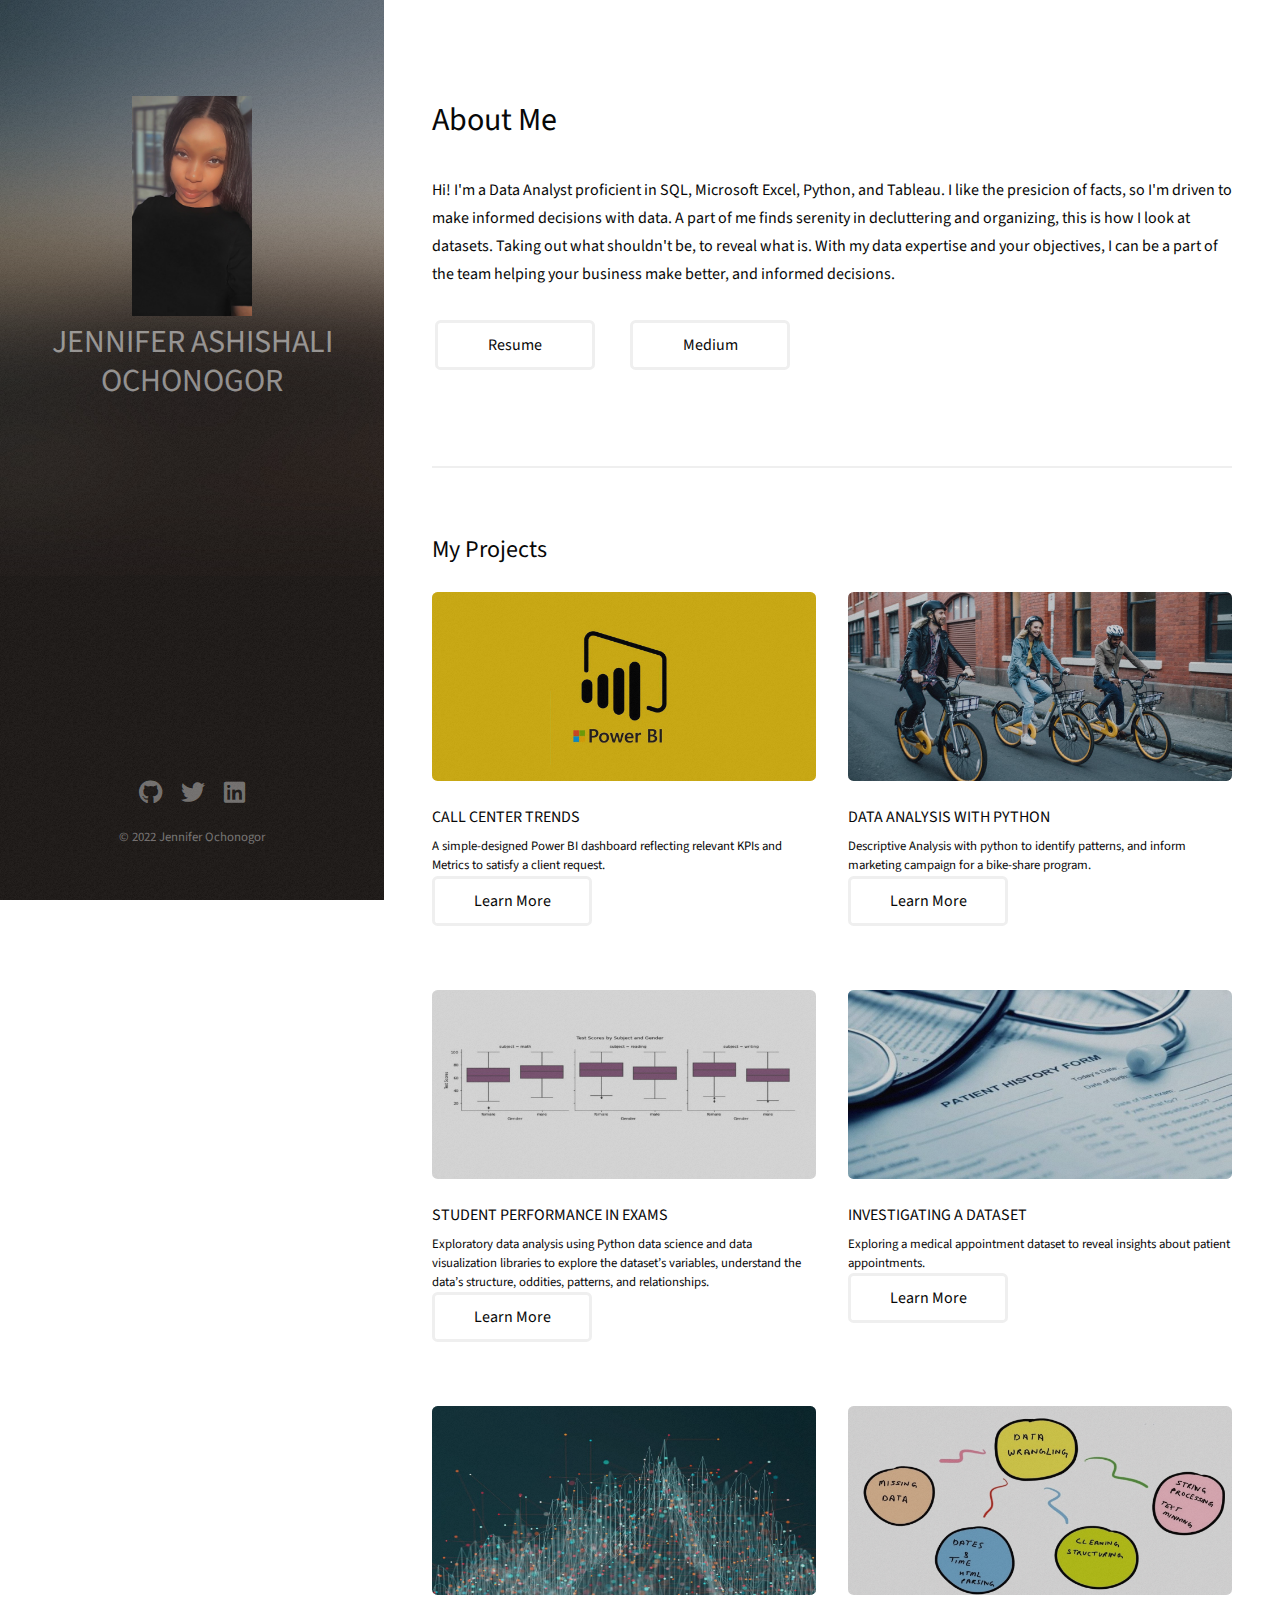
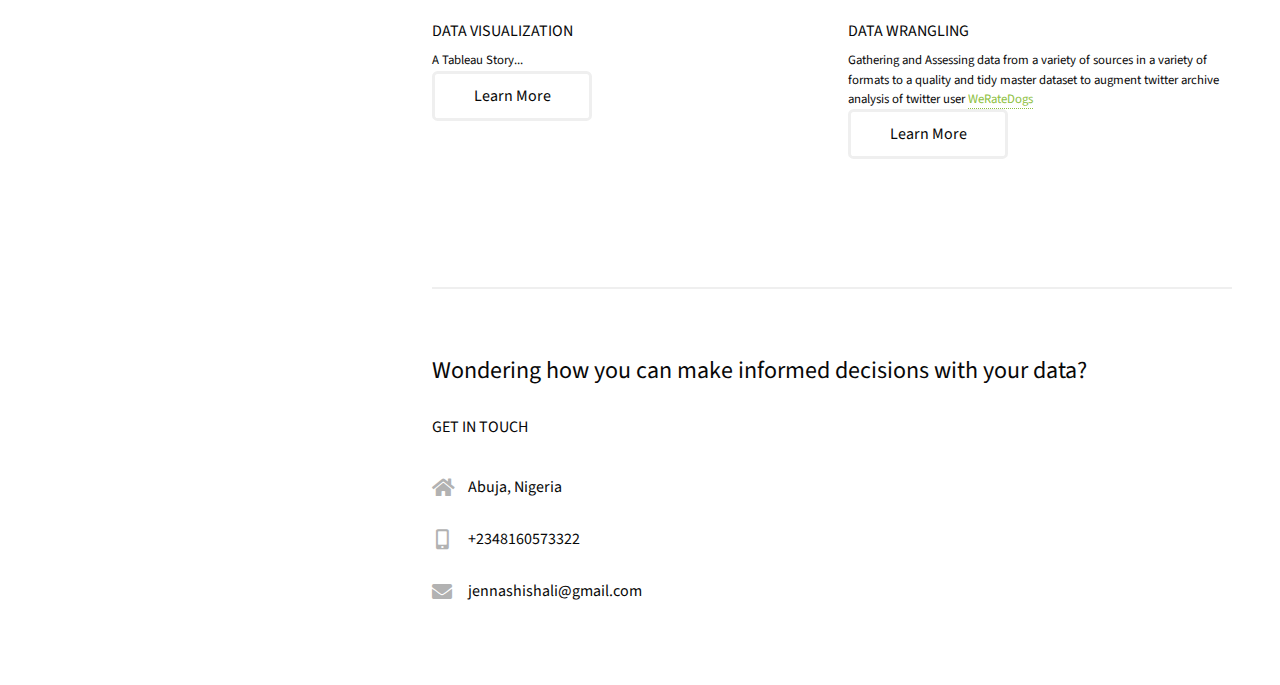
<file: index.html>
<!DOCTYPE HTML>
<!--
	Strata by HTML5 UP
	html5up.net | @ajlkn
	Free for personal and commercial use under the CCA 3.0 license (html5up.net/license)
-->
<html>
	<head>
		<title>Portfolio</title>
		<meta charset="utf-8" />
		<meta name="viewport" content="width=device-width, initial-scale=1, user-scalable=no" />
		<link rel="stylesheet" href="assets/css/main.css" />
	</head>
	<body class="is-preload">

		<!-- Header -->
			<header id="header">
				<div class="inner">
					<img src="images/headshot.jpg" alt="" width="120" height="220"/></a>
					<h1><br /><font size = "6">
					JENNIFER ASHISHALI OCHONOGOR</font><br /></h1>
				</div>
			</header>

		<!-- Main -->
			<div id="main">

				<!-- One -->
					<section id="one">
						<header class="major">
							<h2>About Me<br />
							</h2>
						</header>
						<p>Hi! I'm a Data Analyst proficient in SQL, Microsoft Excel, Python, and Tableau. I like the presicion of facts, so I'm driven to make informed decisions with data. A part of me finds serenity in decluttering and organizing, this is how I look at datasets. Taking out what shouldn't be, to reveal what is. With my data expertise and your objectives, I can be a part of the team helping your business make better, and informed decisions.</p>
						<div class = row>
							<article class="about"></article>     
						        <ul class="actions">
							        <li><a href="https://docs.google.com/document/d/1tGkPHmBlyhB36fZhfCyD7q5fzrGeiYJH8DsPYRw-5Es/edit?usp=sharing" class="button">Resume</a></li>
						        </ul>
							</article>
							<article class="about"></article>
						        <ul class="actions">
							        <li><a href="https://medium.com/@jennashishali" class="button">Medium</a></li>
						        </ul>
							</article>
						</div>
					</section>

				<!-- Two -->
					<section id="two">
						<h2>My Projects</h2>
						<div class="row">
							<article class="col-6 col-12-xsmall work-item"> 
								<a href="https://github.com/Jen-Ashishali/Call-Center-Trends" class="image fit thumb"><img src="images/thumbs/power-bi-0.jpg" alt= ""/></a>
								<h3>CALL CENTER TRENDS</h3>
								<p>A simple-designed Power BI dashboard reflecting relevant KPIs and Metrics to satisfy a client request.</p>
								<ul class="actions">
									<li><a href="https://github.com/Jen-Ashishali/Call-Center-Trends" class="button">Learn More</a></li>
								</ul>
							</article>
							<article class="col-6 col-12-xsmall work-item">
								<a href="https://github.com/Jen-Ashishali/Cyclistic-bikeshare-analysis" class="image fit thumb"><img src="images/fulls/docklessbike.jpg" alt= ""/></a>
								<h3>DATA ANALYSIS WITH PYTHON</h3>
								<p>Descriptive Analysis with python to identify patterns, and inform marketing campaign for a bike-share program.</p>
								<ul class="actions">
									<li><a href="https://github.com/Jen-Ashishali/Cyclistic-bikeshare-analysis" class="button">Learn More</a></li>
								</ul>
							</article>
							<article class="col-6 col-12-xsmall work-item">
								<a href="https://github.com/Jen-Ashishali/Exploratory-Data-Analysis" class="image fit thumb"><img src="images/thumbs/Capture.jpg" alt= ""/></a>
								<h3>STUDENT PERFORMANCE IN EXAMS</h3>
								<p>Exploratory data analysis using Python data science and data visualization libraries to explore the dataset’s variables, understand the data’s structure, oddities, patterns, and relationships.</p>
								<ul class="actions">
									<li><a href="https://github.com/Jen-Ashishali/Exploratory-Data-Analysis" class="button">Learn More</a></li>
								</ul>
							</article>
							<article class="col-6 col-12-xsmall work-item">
								<a href="https://github.com/Jen-Ashishali/Data-Analysis-with-Python-Libraries" class="image fit thumb"><img src="images/thumbs/patient_data_generic555.jpg" alt= ""/></a>
								<h3>INVESTIGATING A DATASET</h3>
								<p>Exploring a medical appointment dataset to reveal insights about patient appointments.</p>
								<ul class="actions">
									<li><a href="https://github.com/Jen-Ashishali/Data-Analysis-with-Python-Libraries" class="button">Learn More</a></li>
								</ul>
							</article>
							<article class="col-6 col-12-xsmall work-item">
								<a href="https://public.tableau.com/app/profile/jennifer6209#!/" class="image fit thumb"><img src="images/thumbs/data-visualization.jpg" alt= ""/></a>
								<h3>DATA VISUALIZATION</h3>
								<p>A Tableau Story...</p>
								<ul class="actions">
									<li><a href="https://public.tableau.com/app/profile/jennifer6209#!/" class="button">Learn More</a></li>
								</ul>
							</article>
							<article class="col-6 col-12-xsmall work-item">
								<a href="https://github.com/Jen-Ashishali/Data-Wrangling" class="image fit thumb"><img src="images/thumbs/data-wrangling.jpeg" alt= ""/></a>
								<h3>DATA WRANGLING</h3>
								<p>Gathering and Assessing data from a variety of sources in a variety of formats to a quality and tidy master dataset to augment twitter archive
									analysis of twitter user <a href="https://twitter.com/dog_rates" target="_blank" style="color: #8ebf42">WeRateDogs</a></p>
								<ul class="actions">
									<li><a href="https://github.com/Jen-Ashishali/Data-Wrangling" class="button">Learn More</a></li>
								</ul>
							</article>
						</div>
					</section>
					
				<!-- Three -->
					<section id="three">
						<h2>Wondering how you can make informed decisions with your data?</h2>
						<p>GET IN TOUCH</p>
						
							<div class="col-4 col-12-small">
								<ul class="labeled-icons">
									<li>
										<h3 class="icon solid fa-home"><span class="label">Address</span></h3>
										Abuja, Nigeria
									</li>
									<li>
										<h3 class="icon solid fa-mobile-alt"><span class="label">Phone</span></h3>
										+2348160573322
									</li>
									<li>
										<h3 class="icon solid fa-envelope"><span class="label">Email</span></h3>
										jennashishali@gmail.com
									</li>
								</ul>
							</div>
						</div>
					</section>

				<!-- Four -->
				<!--
					<section id="four">
						<h2>Elements</h2>

						<section>
							<h4>Text</h4>
							<p>This is <b>bold</b> and this is <strong>strong</strong>. This is <i>italic</i> and this is <em>emphasized</em>.
							This is <sup>superscript</sup> text and this is <sub>subscript</sub> text.
							This is <u>underlined</u> and this is code: <code>for (;;) { ... }</code>. Finally, <a href="#">this is a link</a>.</p>
							<hr />
							<header>
								<h4>Heading with a Subtitle</h4>
								<p>Lorem ipsum dolor sit amet nullam id egestas urna aliquam</p>
							</header>
							<p>Nunc lacinia ante nunc ac lobortis. Interdum adipiscing gravida odio porttitor sem non mi integer non faucibus ornare mi ut ante amet placerat aliquet. Volutpat eu sed ante lacinia sapien lorem accumsan varius montes viverra nibh in adipiscing blandit tempus accumsan.</p>
							<header>
								<h5>Heading with a Subtitle</h5>
								<p>Lorem ipsum dolor sit amet nullam id egestas urna aliquam</p>
							</header>
							<p>Nunc lacinia ante nunc ac lobortis. Interdum adipiscing gravida odio porttitor sem non mi integer non faucibus ornare mi ut ante amet placerat aliquet. Volutpat eu sed ante lacinia sapien lorem accumsan varius montes viverra nibh in adipiscing blandit tempus accumsan.</p>
							<hr />
							<h2>Heading Level 2</h2>
							<h3>Heading Level 3</h3>
							<h4>Heading Level 4</h4>
							<h5>Heading Level 5</h5>
							<h6>Heading Level 6</h6>
							<hr />
							<h5>Blockquote</h5>
							<blockquote>Fringilla nisl. Donec accumsan interdum nisi, quis tincidunt felis sagittis eget tempus euismod. Vestibulum ante ipsum primis in faucibus vestibulum. Blandit adipiscing eu felis iaculis volutpat ac adipiscing accumsan faucibus. Vestibulum ante ipsum primis in faucibus lorem ipsum dolor sit amet nullam adipiscing eu felis.</blockquote>
							<h5>Preformatted</h5>
							<pre><code>i = 0;

while (!deck.isInOrder()) {
print 'Iteration ' + i;
deck.shuffle();
i++;
}

print 'It took ' + i + ' iterations to sort the deck.';</code></pre>
						</section>

						<section>
							<h4>Lists</h4>
							<div class="row">
								<div class="col-6 col-12-xsmall">
									<h5>Unordered</h5>
									<ul>
										<li>Dolor pulvinar etiam magna etiam.</li>
										<li>Sagittis adipiscing lorem eleifend.</li>
										<li>Felis enim feugiat dolore viverra.</li>
									</ul>
									<h5>Alternate</h5>
									<ul class="alt">
										<li>Dolor pulvinar etiam magna etiam.</li>
										<li>Sagittis adipiscing lorem eleifend.</li>
										<li>Felis enim feugiat dolore viverra.</li>
									</ul>
								</div>
								<div class="col-6 col-12-xsmall">
									<h5>Ordered</h5>
									<ol>
										<li>Dolor pulvinar etiam magna etiam.</li>
										<li>Etiam vel felis at lorem sed viverra.</li>
										<li>Felis enim feugiat dolore viverra.</li>
										<li>Dolor pulvinar etiam magna etiam.</li>
										<li>Etiam vel felis at lorem sed viverra.</li>
										<li>Felis enim feugiat dolore viverra.</li>
									</ol>
									<h5>Icons</h5>
									<ul class="icons">
										<li><a href="#" class="icon brands fa-twitter"><span class="label">Twitter</span></a></li>
										<li><a href="#" class="icon brands fa-facebook-f"><span class="label">Facebook</span></a></li>
										<li><a href="#" class="icon brands fa-instagram"><span class="label">Instagram</span></a></li>
										<li><a href="#" class="icon brands fa-github"><span class="label">Github</span></a></li>
										<li><a href="#" class="icon brands fa-dribbble"><span class="label">Dribbble</span></a></li>
										<li><a href="#" class="icon brands fa-tumblr"><span class="label">Tumblr</span></a></li>
									</ul>
								</div>
							</div>
							<h5>Actions</h5>
							<ul class="actions">
								<li><a href="#" class="button primary">Default</a></li>
								<li><a href="#" class="button">Default</a></li>
							</ul>
							<ul class="actions small">
								<li><a href="#" class="button primary small">Small</a></li>
								<li><a href="#" class="button small">Small</a></li>
							</ul>
							<div class="row">
								<div class="col-6 col-12-small">
									<ul class="actions stacked">
										<li><a href="#" class="button primary">Default</a></li>
										<li><a href="#" class="button">Default</a></li>
									</ul>
								</div>
								<div class="col-6 col-12-small">
									<ul class="actions stacked">
										<li><a href="#" class="button primary small">Small</a></li>
										<li><a href="#" class="button small">Small</a></li>
									</ul>
								</div>
								<div class="col-6 col-12-small">
									<ul class="actions stacked">
										<li><a href="#" class="button primary fit">Default</a></li>
										<li><a href="#" class="button fit">Default</a></li>
									</ul>
								</div>
								<div class="col-6 col-12-small">
									<ul class="actions stacked">
										<li><a href="#" class="button primary small fit">Small</a></li>
										<li><a href="#" class="button small fit">Small</a></li>
									</ul>
								</div>
							</div>
						</section>

						<section>
							<h4>Table</h4>
							<h5>Default</h5>
							<div class="table-wrapper">
								<table>
									<thead>
										<tr>
											<th>Name</th>
											<th>Description</th>
											<th>Price</th>
										</tr>
									</thead>
									<tbody>
										<tr>
											<td>Item One</td>
											<td>Ante turpis integer aliquet porttitor.</td>
											<td>29.99</td>
										</tr>
										<tr>
											<td>Item Two</td>
											<td>Vis ac commodo adipiscing arcu aliquet.</td>
											<td>19.99</td>
										</tr>
										<tr>
											<td>Item Three</td>
											<td> Morbi faucibus arcu accumsan lorem.</td>
											<td>29.99</td>
										</tr>
										<tr>
											<td>Item Four</td>
											<td>Vitae integer tempus condimentum.</td>
											<td>19.99</td>
										</tr>
										<tr>
											<td>Item Five</td>
											<td>Ante turpis integer aliquet porttitor.</td>
											<td>29.99</td>
										</tr>
									</tbody>
									<tfoot>
										<tr>
											<td colspan="2"></td>
											<td>100.00</td>
										</tr>
									</tfoot>
								</table>
							</div>

							<h5>Alternate</h5>
							<div class="table-wrapper">
								<table class="alt">
									<thead>
										<tr>
											<th>Name</th>
											<th>Description</th>
											<th>Price</th>
										</tr>
									</thead>
									<tbody>
										<tr>
											<td>Item One</td>
											<td>Ante turpis integer aliquet porttitor.</td>
											<td>29.99</td>
										</tr>
										<tr>
											<td>Item Two</td>
											<td>Vis ac commodo adipiscing arcu aliquet.</td>
											<td>19.99</td>
										</tr>
										<tr>
											<td>Item Three</td>
											<td> Morbi faucibus arcu accumsan lorem.</td>
											<td>29.99</td>
										</tr>
										<tr>
											<td>Item Four</td>
											<td>Vitae integer tempus condimentum.</td>
											<td>19.99</td>
										</tr>
										<tr>
											<td>Item Five</td>
											<td>Ante turpis integer aliquet porttitor.</td>
											<td>29.99</td>
										</tr>
									</tbody>
									<tfoot>
										<tr>
											<td colspan="2"></td>
											<td>100.00</td>
										</tr>
									</tfoot>
								</table>
							</div>
						</section>

						<section>
							<h4>Buttons</h4>
							<ul class="actions">
								<li><a href="#" class="button primary">Primary</a></li>
								<li><a href="#" class="button">Default</a></li>
							</ul>
							<ul class="actions">
								<li><a href="#" class="button large">Large</a></li>
								<li><a href="#" class="button">Default</a></li>
								<li><a href="#" class="button small">Small</a></li>
							</ul>
							<ul class="actions fit">
								<li><a href="#" class="button primary fit">Fit</a></li>
								<li><a href="#" class="button fit">Fit</a></li>
							</ul>
							<ul class="actions fit small">
								<li><a href="#" class="button primary fit small">Fit + Small</a></li>
								<li><a href="#" class="button fit small">Fit + Small</a></li>
							</ul>
							<ul class="actions">
								<li><a href="#" class="button primary icon solid fa-download">Icon</a></li>
								<li><a href="#" class="button icon solid fa-download">Icon</a></li>
							</ul>
							<ul class="actions">
								<li><span class="button primary disabled">Primary</span></li>
								<li><span class="button disabled">Default</span></li>
							</ul>
						</section>

						<section>
							<h4>Form</h4>
							<form method="post" action="#">
								<div class="row gtr-uniform gtr-50">
									<div class="col-6 col-12-xsmall">
										<input type="text" name="demo-name" id="demo-name" value="" placeholder="Name" />
									</div>
									<div class="col-6 col-12-xsmall">
										<input type="email" name="demo-email" id="demo-email" value="" placeholder="Email" />
									</div>
									<div class="col-12">
										<select name="demo-category" id="demo-category">
											<option value="">- Category -</option>
											<option value="1">Manufacturing</option>
											<option value="1">Shipping</option>
											<option value="1">Administration</option>
											<option value="1">Human Resources</option>
										</select>
									</div>
									<div class="col-4 col-12-small">
										<input type="radio" id="demo-priority-low" name="demo-priority" checked>
										<label for="demo-priority-low">Low Priority</label>
									</div>
									<div class="col-4 col-12-small">
										<input type="radio" id="demo-priority-normal" name="demo-priority">
										<label for="demo-priority-normal">Normal Priority</label>
									</div>
									<div class="col-4 col-12-small">
										<input type="radio" id="demo-priority-high" name="demo-priority">
										<label for="demo-priority-high">High Priority</label>
									</div>
									<div class="col-6 col-12-small">
										<input type="checkbox" id="demo-copy" name="demo-copy">
										<label for="demo-copy">Email me a copy of this message</label>
									</div>
									<div class="col-6 col-12-small">
										<input type="checkbox" id="demo-human" name="demo-human" checked>
										<label for="demo-human">I am a human and not a robot</label>
									</div>
									<div class="col-12">
										<textarea name="demo-message" id="demo-message" placeholder="Enter your message" rows="6"></textarea>
									</div>
									<div class="col-12">
										<ul class="actions">
											<li><input type="submit" value="Send Message" class="primary" /></li>
											<li><input type="reset" value="Reset" /></li>
										</ul>
									</div>
								</div>
							</form>
						</section>

						<section>
							<h4>Image</h4>
							<h5>Fit</h5>
							<div class="box alt">
								<div class="row gtr-50 gtr-uniform">
									<div class="col-12"><span class="image fit"><img src="images/fulls/05.jpg" alt="" /></span></div>
									<div class="col-4"><span class="image fit"><img src="images/thumbs/01.jpg" alt="" /></span></div>
									<div class="col-4"><span class="image fit"><img src="images/thumbs/02.jpg" alt="" /></span></div>
									<div class="col-4"><span class="image fit"><img src="images/thumbs/03.jpg" alt="" /></span></div>
									<div class="col-4"><span class="image fit"><img src="images/thumbs/04.jpg" alt="" /></span></div>
									<div class="col-4"><span class="image fit"><img src="images/thumbs/05.jpg" alt="" /></span></div>
									<div class="col-4"><span class="image fit"><img src="images/thumbs/06.jpg" alt="" /></span></div>
									<div class="col-4"><span class="image fit"><img src="images/thumbs/03.jpg" alt="" /></span></div>
									<div class="col-4"><span class="image fit"><img src="images/thumbs/02.jpg" alt="" /></span></div>
									<div class="col-4"><span class="image fit"><img src="images/thumbs/01.jpg" alt="" /></span></div>
								</div>
							</div>
							<h5>Left &amp; Right</h5>
							<p><span class="image left"><img src="images/avatar.jpg" alt="" /></span>Fringilla nisl. Donec accumsan interdum nisi, quis tincidunt felis sagittis eget. tempus euismod. Vestibulum ante ipsum primis in faucibus vestibulum. Blandit adipiscing eu felis iaculis volutpat ac adipiscing accumsan eu faucibus. Integer ac pellentesque praesent tincidunt felis sagittis eget. tempus euismod. Vestibulum ante ipsum primis in faucibus vestibulum. Blandit adipiscing eu felis iaculis volutpat ac adipiscing accumsan eu faucibus. Integer ac pellentesque praesent. Donec accumsan interdum nisi, quis tincidunt felis sagittis eget. tempus euismod. Vestibulum ante ipsum primis in faucibus vestibulum. Blandit adipiscing eu felis iaculis volutpat ac adipiscing accumsan eu faucibus. Integer ac pellentesque praesent tincidunt felis sagittis eget. tempus euismod. Vestibulum ante ipsum primis in faucibus vestibulum. Blandit adipiscing eu felis iaculis volutpat ac adipiscing accumsan eu faucibus. Integer ac pellentesque praesent.</p>
							<p><span class="image right"><img src="images/avatar.jpg" alt="" /></span>Fringilla nisl. Donec accumsan interdum nisi, quis tincidunt felis sagittis eget. tempus euismod. Vestibulum ante ipsum primis in faucibus vestibulum. Blandit adipiscing eu felis iaculis volutpat ac adipiscing accumsan eu faucibus. Integer ac pellentesque praesent tincidunt felis sagittis eget. tempus euismod. Vestibulum ante ipsum primis in faucibus vestibulum. Blandit adipiscing eu felis iaculis volutpat ac adipiscing accumsan eu faucibus. Integer ac pellentesque praesent. Donec accumsan interdum nisi, quis tincidunt felis sagittis eget. tempus euismod. Vestibulum ante ipsum primis in faucibus vestibulum. Blandit adipiscing eu felis iaculis volutpat ac adipiscing accumsan eu faucibus. Integer ac pellentesque praesent tincidunt felis sagittis eget. tempus euismod. Vestibulum ante ipsum primis in faucibus vestibulum. Blandit adipiscing eu felis iaculis volutpat ac adipiscing accumsan eu faucibus. Integer ac pellentesque praesent.</p>
						</section>

					</section>
				-->

			</div>

		<!-- Footer -->
			<footer id="footer">
				<div class="inner">
					<ul class="icons">
						<li><a href="https://github.com/Jen-Ashishali" class="icon brands fa-github"><span class="label">Github</span></a></li>
						<li><a href="https://twitter.com/iamashishali" class="icon brands fa-twitter"><span class="label">Twitter</span></a></li>
						<li><a href="https://www.linkedin.com/in/jennifer-ochonogor/" class="icon brands fa-linkedin"><span class="label">fa-linkedin</span></a></li>
					</ul>
					<ul class="copyright">
						<li>&copy; 2022 Jennifer Ochonogor</li>
					</ul>
				</div>
			</footer>

		<!-- Scripts -->
			<script src="assets/js/jquery.min.js"></script>
			<script src="assets/js/jquery.poptrox.min.js"></script>
			<script src="assets/js/browser.min.js"></script>
			<script src="assets/js/breakpoints.min.js"></script>
			<script src="assets/js/util.js"></script>
			<script src="assets/js/main.js"></script>

	</body>
</html>
</file>
<file: assets/css/main.css>
@import url("fontawesome-all.min.css");
@import url("https://fonts.googleapis.com/css?family=Source+Sans+Pro:400,400italic");

/*
	Strata by HTML5 UP
	html5up.net | @ajlkn
	Free for personal and commercial use under the CCA 3.0 license (html5up.net/license)
*/

.about {
	column-count: 2;
	column-gap: 3px;
  }

html, body, div, span, applet, object,
iframe, h1, h2, h3, h4, h5, h6, p, blockquote,
pre, a, abbr, acronym, address, big, cite,
code, del, dfn, em, img, ins, kbd, q, s, samp,
small, strike, strong, sub, sup, tt, var, b,
u, i, center, dl, dt, dd, ol, ul, li, fieldset,
form, label, legend, table, caption, tbody,
tfoot, thead, tr, th, td, article, aside,
canvas, details, embed, figure, figcaption,
footer, header, hgroup, menu, nav, output, ruby,
section, summary, time, mark, audio, video {
	margin: 0;
	padding: 0;
	border: 0;
	font-size: 100%;
	font: inherit;
	vertical-align: baseline;}

article, aside, details, figcaption, figure,
footer, header, hgroup, menu, nav, section {
	display: block;}

body {
	line-height: 1;
}

ol, ul {
	list-style: none;
}

blockquote, q {
	quotes: none;
}

	blockquote:before, blockquote:after, q:before, q:after {
		content: '';
		content: none;
	}

table {
	border-collapse: collapse;
	border-spacing: 0;
}

body {
	-webkit-text-size-adjust: none;
}

mark {
	background-color: transparent;
	color: inherit;
}

input::-moz-focus-inner {
	border: 0;
	padding: 0;
}

input, select, textarea {
	-moz-appearance: none;
	-webkit-appearance: none;
	-ms-appearance: none;
	appearance: none;
}

/* Basic */

	html {
		box-sizing: border-box;
	}

	*, *:before, *:after {
		box-sizing: inherit;
	}

	body {
		background: #fff;
	}

		body.is-preload *, body.is-preload *:before, body.is-preload *:after {
			-moz-animation: none !important;
			-webkit-animation: none !important;
			-ms-animation: none !important;
			animation: none !important;
			-moz-transition: none !important;
			-webkit-transition: none !important;
			-ms-transition: none !important;
			transition: none !important;
		}

	body, input, select, textarea {
		color: #080808;
		font-family: "Source Sans Pro", Helvetica, sans-serif;
		font-size: 16pt;
		font-weight: 400;
		line-height: 1.75em;
	}

	a {
		-moz-transition: color 0.2s ease-in-out, border-color 0.2s ease-in-out;
		-webkit-transition: color 0.2s ease-in-out, border-color 0.2s ease-in-out;
		-ms-transition: color 0.2s ease-in-out, border-color 0.2s ease-in-out;
		transition: color 0.2s ease-in-out, border-color 0.2s ease-in-out;
		border-bottom: dotted 1px;
		color: #bf78493c;
		text-decoration: none;
	}

		a:hover {
			border-bottom-color: transparent;
			color: #bf78493c !important;
			text-decoration: none;
		}

	strong, b {
		color: #787878;
		font-weight: 400;
	}

	em, i {
		font-style: italic;
	}

	p {
		margin: 0 0 2em 0;
	}

	h1, h2, h3, h4, h5, h6 {
		color: #080808;
		font-weight: 400;
		line-height: 1em;
		margin: 0 0 1em 0;
	}

		h1 a, h2 a, h3 a, h4 a, h5 a, h6 a {
			color: inherit;
			text-decoration: none;
		}

	h1 {
		font-size: 2em;
		line-height: 1.5em;
	}

	h2 {
		font-size: 1.5em;
		line-height: 1.5em;
	}

	h3 {
		font-size: 1.25em;
		line-height: 1.5em;
	}

	h4 {
		font-size: 1.1em;
		line-height: 1.5em;
	}

	h5 {
		font-size: 0.9em;
		line-height: 1.5em;
	}

	h6 {
		font-size: 0.7em;
		line-height: 1.5em;
	}

	sub {
		font-size: 0.8em;
		position: relative;
		top: 0.5em;
	}

	sup {
		font-size: 0.8em;
		position: relative;
		top: -0.5em;
	}

	hr {
		border: 0;
		border-bottom: solid 2px #efefef;
		margin: 2em 0;
	}

		hr.major {
			margin: 3em 0;
		}

	blockquote {
		border-left: solid 6px #efefef;
		font-style: italic;
		margin: 0 0 2em 0;
		padding: 0.5em 0 0.5em 1.5em;
	}

	code {
		background: #f7f7f7;
		border-radius: 0.35em;
		border: solid 2px #efefef;
		font-family: "Courier New", monospace;
		font-size: 0.9em;
		margin: 0 0.25em;
		padding: 0.25em 0.65em;
	}

	pre {
		-webkit-overflow-scrolling: touch;
		font-family: "Courier New", monospace;
		font-size: 0.9em;
		margin: 0 0 2em 0;
	}

		pre code {
			display: block;
			line-height: 1.75em;
			padding: 1em 1.5em;
			overflow-x: auto;
		}

	.align-left {
		text-align: left;
	}

	.align-center {
		text-align: center;
	}

	.align-right {
		text-align: right;
	}

/* Container */

	.container {
		margin: 0 auto;
		max-width: calc(100% - 4em);
		width: 100%;
	}

		.container.xsmall {
			width: 25%;
		}

		.container.small {
			width: 50%;
		}

		.container.medium {
			width: 75%;
		}

		.container.large {
			width: 125%;
		}

		.container.xlarge {
			width: 150%;
		}

		.container.max {
			width: 100%;
		}

		@media screen and (max-width: 980px) {

			.container {
				width: 100% !important;
				max-width: 100% !important;
			}

		}

		@media screen and (max-width: 480px) {

			.container {
				max-width: calc(100% - 3em);
			}

		}

/* Row */

	.row {
		display: flex;
		flex-wrap: wrap;
		box-sizing: border-box;
		align-items: stretch;
	}

		.row > * {
			box-sizing: border-box;
		}

		.row.gtr-uniform > * > :last-child {
			margin-bottom: 0;
		}

		.row.aln-left {
			justify-content: flex-start;
		}

		.row.aln-center {
			justify-content: center;
		}

		.row.aln-right {
			justify-content: flex-end;
		}

		.row.aln-top {
			align-items: flex-start;
		}

		.row.aln-middle {
			align-items: center;
		}

		.row.aln-bottom {
			align-items: flex-end;
		}

		.row > .imp {
			order: -1;
		}

		.row > .col-1 {
			width: 8.33333%;
		}

		.row > .off-1 {
			margin-left: 8.33333%;
		}

		.row > .col-2 {
			width: 16.66667%;
		}

		.row > .off-2 {
			margin-left: 16.66667%;
		}

		.row > .col-3 {
			width: 25%;
		}

		.row > .off-3 {
			margin-left: 25%;
		}

		.row > .col-4 {
			width: 33.33333%;
		}

		.row > .off-4 {
			margin-left: 33.33333%;
		}

		.row > .col-5 {
			width: 41.66667%;
		}

		.row > .off-5 {
			margin-left: 41.66667%;
		}

		.row > .col-6 {
			width: 50%;
		}

		.row > .off-6 {
			margin-left: 50%;
		}

		.row > .col-7 {
			width: 58.33333%;
		}

		.row > .off-7 {
			margin-left: 58.33333%;
		}

		.row > .col-8 {
			width: 66.66667%;
		}

		.row > .off-8 {
			margin-left: 66.66667%;
		}

		.row > .col-9 {
			width: 75%;
		}

		.row > .off-9 {
			margin-left: 75%;
		}

		.row > .col-10 {
			width: 83.33333%;
		}

		.row > .off-10 {
			margin-left: 83.33333%;
		}

		.row > .col-11 {
			width: 91.66667%;
		}

		.row > .off-11 {
			margin-left: 91.66667%;
		}

		.row > .col-12 {
			width: 100%;
		}

		.row > .off-12 {
			margin-left: 100%;
		}

		.row.gtr-0 {
			margin-top: 0;
			margin-left: 0em;
		}

			.row.gtr-0 > * {
				padding: 0 0 0 0em;
			}

			.row.gtr-0.gtr-uniform {
				margin-top: 0em;
			}

				.row.gtr-0.gtr-uniform > * {
					padding-top: 0em;
				}

		.row.gtr-25 {
			margin-top: 0;
			margin-left: -0.625em;
		}

			.row.gtr-25 > * {
				padding: 0 0 0 0.625em;
			}

			.row.gtr-25.gtr-uniform {
				margin-top: -0.625em;
			}

				.row.gtr-25.gtr-uniform > * {
					padding-top: 0.625em;
				}

		.row.gtr-50 {
			margin-top: 0;
			margin-left: -1.25em;
		}

			.row.gtr-50 > * {
				padding: 0 0 0 1.25em;
			}

			.row.gtr-50.gtr-uniform {
				margin-top: -1.25em;
			}

				.row.gtr-50.gtr-uniform > * {
					padding-top: 1.25em;
				}

		.row {
			margin-top: 0;
			margin-left: -2.5em;
		}

			.row > * {
				padding: 0 0 0 2.5em;
			}

			.row.gtr-uniform {
				margin-top: -2.5em;
			}

				.row.gtr-uniform > * {
					padding-top: 2.5em;
				}

		.row.gtr-150 {
			margin-top: 0;
			margin-left: -3.75em;
		}

			.row.gtr-150 > * {
				padding: 0 0 0 3.75em;
			}

			.row.gtr-150.gtr-uniform {
				margin-top: -3.75em;
			}

				.row.gtr-150.gtr-uniform > * {
					padding-top: 3.75em;
				}

		.row.gtr-200 {
			margin-top: 0;
			margin-left: -5em;
		}

			.row.gtr-200 > * {
				padding: 0 0 0 5em;
			}

			.row.gtr-200.gtr-uniform {
				margin-top: -5em;
			}

				.row.gtr-200.gtr-uniform > * {
					padding-top: 5em;
				}

		@media screen and (max-width: 1800px) {

			.row {
				display: flex;
				flex-wrap: wrap;
				box-sizing: border-box;
				align-items: stretch;
			}

				.row > * {
					box-sizing: border-box;
				}

				.row.gtr-uniform > * > :last-child {
					margin-bottom: 0;
				}

				.row.aln-left {
					justify-content: flex-start;
				}

				.row.aln-center {
					justify-content: center;
				}

				.row.aln-right {
					justify-content: flex-end;
				}

				.row.aln-top {
					align-items: flex-start;
				}

				.row.aln-middle {
					align-items: center;
				}

				.row.aln-bottom {
					align-items: flex-end;
				}

				.row > .imp-xlarge {
					order: -1;
				}

				.row > .col-1-xlarge {
					width: 8.33333%;
				}

				.row > .off-1-xlarge {
					margin-left: 8.33333%;
				}

				.row > .col-2-xlarge {
					width: 16.66667%;
				}

				.row > .off-2-xlarge {
					margin-left: 16.66667%;
				}

				.row > .col-3-xlarge {
					width: 25%;
				}

				.row > .off-3-xlarge {
					margin-left: 25%;
				}

				.row > .col-4-xlarge {
					width: 33.33333%;
				}

				.row > .off-4-xlarge {
					margin-left: 33.33333%;
				}

				.row > .col-5-xlarge {
					width: 41.66667%;
				}

				.row > .off-5-xlarge {
					margin-left: 41.66667%;
				}

				.row > .col-6-xlarge {
					width: 50%;
				}

				.row > .off-6-xlarge {
					margin-left: 50%;
				}

				.row > .col-7-xlarge {
					width: 58.33333%;
				}

				.row > .off-7-xlarge {
					margin-left: 58.33333%;
				}

				.row > .col-8-xlarge {
					width: 66.66667%;
				}

				.row > .off-8-xlarge {
					margin-left: 66.66667%;
				}

				.row > .col-9-xlarge {
					width: 75%;
				}

				.row > .off-9-xlarge {
					margin-left: 75%;
				}

				.row > .col-10-xlarge {
					width: 83.33333%;
				}

				.row > .off-10-xlarge {
					margin-left: 83.33333%;
				}

				.row > .col-11-xlarge {
					width: 91.66667%;
				}

				.row > .off-11-xlarge {
					margin-left: 91.66667%;
				}

				.row > .col-12-xlarge {
					width: 100%;
				}

				.row > .off-12-xlarge {
					margin-left: 100%;
				}

				.row.gtr-0 {
					margin-top: 0;
					margin-left: 0em;
				}

					.row.gtr-0 > * {
						padding: 0 0 0 0em;
					}

					.row.gtr-0.gtr-uniform {
						margin-top: 0em;
					}

						.row.gtr-0.gtr-uniform > * {
							padding-top: 0em;
						}

				.row.gtr-25 {
					margin-top: 0;
					margin-left: -0.625em;
				}

					.row.gtr-25 > * {
						padding: 0 0 0 0.625em;
					}

					.row.gtr-25.gtr-uniform {
						margin-top: -0.625em;
					}

						.row.gtr-25.gtr-uniform > * {
							padding-top: 0.625em;
						}

				.row.gtr-50 {
					margin-top: 0;
					margin-left: -1.25em;
				}

					.row.gtr-50 > * {
						padding: 0 0 0 1.25em;
					}

					.row.gtr-50.gtr-uniform {
						margin-top: -1.25em;
					}

						.row.gtr-50.gtr-uniform > * {
							padding-top: 1.25em;
						}

				.row {
					margin-top: 0;
					margin-left: -2.5em;
				}

					.row > * {
						padding: 0 0 0 2.5em;
					}

					.row.gtr-uniform {
						margin-top: -2.5em;
					}

						.row.gtr-uniform > * {
							padding-top: 2.5em;
						}

				.row.gtr-150 {
					margin-top: 0;
					margin-left: -3.75em;
				}

					.row.gtr-150 > * {
						padding: 0 0 0 3.75em;
					}

					.row.gtr-150.gtr-uniform {
						margin-top: -3.75em;
					}

						.row.gtr-150.gtr-uniform > * {
							padding-top: 3.75em;
						}

				.row.gtr-200 {
					margin-top: 0;
					margin-left: -5em;
				}

					.row.gtr-200 > * {
						padding: 0 0 0 5em;
					}

					.row.gtr-200.gtr-uniform {
						margin-top: -5em;
					}

						.row.gtr-200.gtr-uniform > * {
							padding-top: 5em;
						}

		}

		@media screen and (max-width: 1280px) {

			.row {
				display: flex;
				flex-wrap: wrap;
				box-sizing: border-box;
				align-items: stretch;
			}

				.row > * {
					box-sizing: border-box;
				}

				.row.gtr-uniform > * > :last-child {
					margin-bottom: 0;
				}

				.row.aln-left {
					justify-content: flex-start;
				}

				.row.aln-center {
					justify-content: center;
				}

				.row.aln-right {
					justify-content: flex-end;
				}

				.row.aln-top {
					align-items: flex-start;
				}

				.row.aln-middle {
					align-items: center;
				}

				.row.aln-bottom {
					align-items: flex-end;
				}

				.row > .imp-large {
					order: -1;
				}

				.row > .col-1-large {
					width: 8.33333%;
				}

				.row > .off-1-large {
					margin-left: 8.33333%;
				}

				.row > .col-2-large {
					width: 16.66667%;
				}

				.row > .off-2-large {
					margin-left: 16.66667%;
				}

				.row > .col-3-large {
					width: 25%;
				}

				.row > .off-3-large {
					margin-left: 25%;
				}

				.row > .col-4-large {
					width: 33.33333%;
				}

				.row > .off-4-large {
					margin-left: 33.33333%;
				}

				.row > .col-5-large {
					width: 41.66667%;
				}

				.row > .off-5-large {
					margin-left: 41.66667%;
				}

				.row > .col-6-large {
					width: 50%;
				}

				.row > .off-6-large {
					margin-left: 50%;
				}

				.row > .col-7-large {
					width: 58.33333%;
				}

				.row > .off-7-large {
					margin-left: 58.33333%;
				}

				.row > .col-8-large {
					width: 66.66667%;
				}

				.row > .off-8-large {
					margin-left: 66.66667%;
				}

				.row > .col-9-large {
					width: 75%;
				}

				.row > .off-9-large {
					margin-left: 75%;
				}

				.row > .col-10-large {
					width: 83.33333%;
				}

				.row > .off-10-large {
					margin-left: 83.33333%;
				}

				.row > .col-11-large {
					width: 91.66667%;
				}

				.row > .off-11-large {
					margin-left: 91.66667%;
				}

				.row > .col-12-large {
					width: 100%;
				}

				.row > .off-12-large {
					margin-left: 100%;
				}

				.row.gtr-0 {
					margin-top: 0;
					margin-left: 0em;
				}

					.row.gtr-0 > * {
						padding: 0 0 0 0em;
					}

					.row.gtr-0.gtr-uniform {
						margin-top: 0em;
					}

						.row.gtr-0.gtr-uniform > * {
							padding-top: 0em;
						}

				.row.gtr-25 {
					margin-top: 0;
					margin-left: -0.5em;
				}

					.row.gtr-25 > * {
						padding: 0 0 0 0.5em;
					}

					.row.gtr-25.gtr-uniform {
						margin-top: -0.5em;
					}

						.row.gtr-25.gtr-uniform > * {
							padding-top: 0.5em;
						}

				.row.gtr-50 {
					margin-top: 0;
					margin-left: -1em;
				}

					.row.gtr-50 > * {
						padding: 0 0 0 1em;
					}

					.row.gtr-50.gtr-uniform {
						margin-top: -1em;
					}

						.row.gtr-50.gtr-uniform > * {
							padding-top: 1em;
						}

				.row {
					margin-top: 0;
					margin-left: -2em;
				}

					.row > * {
						padding: 0 0 0 2em;
					}

					.row.gtr-uniform {
						margin-top: -2em;
					}

						.row.gtr-uniform > * {
							padding-top: 2em;
						}

				.row.gtr-150 {
					margin-top: 0;
					margin-left: -3em;
				}

					.row.gtr-150 > * {
						padding: 0 0 0 3em;
					}

					.row.gtr-150.gtr-uniform {
						margin-top: -3em;
					}

						.row.gtr-150.gtr-uniform > * {
							padding-top: 3em;
						}

				.row.gtr-200 {
					margin-top: 0;
					margin-left: -4em;
				}

					.row.gtr-200 > * {
						padding: 0 0 0 4em;
					}

					.row.gtr-200.gtr-uniform {
						margin-top: -4em;
					}

						.row.gtr-200.gtr-uniform > * {
							padding-top: 4em;
						}

		}

		@media screen and (max-width: 980px) {

			.row {
				display: flex;
				flex-wrap: wrap;
				box-sizing: border-box;
				align-items: stretch;
			}

				.row > * {
					box-sizing: border-box;
				}

				.row.gtr-uniform > * > :last-child {
					margin-bottom: 0;
				}

				.row.aln-left {
					justify-content: flex-start;
				}

				.row.aln-center {
					justify-content: center;
				}

				.row.aln-right {
					justify-content: flex-end;
				}

				.row.aln-top {
					align-items: flex-start;
				}

				.row.aln-middle {
					align-items: center;
				}

				.row.aln-bottom {
					align-items: flex-end;
				}

				.row > .imp-medium {
					order: -1;
				}

				.row > .col-1-medium {
					width: 8.33333%;
				}

				.row > .off-1-medium {
					margin-left: 8.33333%;
				}

				.row > .col-2-medium {
					width: 16.66667%;
				}

				.row > .off-2-medium {
					margin-left: 16.66667%;
				}

				.row > .col-3-medium {
					width: 25%;
				}

				.row > .off-3-medium {
					margin-left: 25%;
				}

				.row > .col-4-medium {
					width: 33.33333%;
				}

				.row > .off-4-medium {
					margin-left: 33.33333%;
				}

				.row > .col-5-medium {
					width: 41.66667%;
				}

				.row > .off-5-medium {
					margin-left: 41.66667%;
				}

				.row > .col-6-medium {
					width: 50%;
				}

				.row > .off-6-medium {
					margin-left: 50%;
				}

				.row > .col-7-medium {
					width: 58.33333%;
				}

				.row > .off-7-medium {
					margin-left: 58.33333%;
				}

				.row > .col-8-medium {
					width: 66.66667%;
				}

				.row > .off-8-medium {
					margin-left: 66.66667%;
				}

				.row > .col-9-medium {
					width: 75%;
				}

				.row > .off-9-medium {
					margin-left: 75%;
				}

				.row > .col-10-medium {
					width: 83.33333%;
				}

				.row > .off-10-medium {
					margin-left: 83.33333%;
				}

				.row > .col-11-medium {
					width: 91.66667%;
				}

				.row > .off-11-medium {
					margin-left: 91.66667%;
				}

				.row > .col-12-medium {
					width: 100%;
				}

				.row > .off-12-medium {
					margin-left: 100%;
				}

				.row.gtr-0 {
					margin-top: 0;
					margin-left: 0em;
				}

					.row.gtr-0 > * {
						padding: 0 0 0 0em;
					}

					.row.gtr-0.gtr-uniform {
						margin-top: 0em;
					}

						.row.gtr-0.gtr-uniform > * {
							padding-top: 0em;
						}

				.row.gtr-25 {
					margin-top: 0;
					margin-left: -0.5em;
				}

					.row.gtr-25 > * {
						padding: 0 0 0 0.5em;
					}

					.row.gtr-25.gtr-uniform {
						margin-top: -0.5em;
					}

						.row.gtr-25.gtr-uniform > * {
							padding-top: 0.5em;
						}

				.row.gtr-50 {
					margin-top: 0;
					margin-left: -1em;
				}

					.row.gtr-50 > * {
						padding: 0 0 0 1em;
					}

					.row.gtr-50.gtr-uniform {
						margin-top: -1em;
					}

						.row.gtr-50.gtr-uniform > * {
							padding-top: 1em;
						}

				.row {
					margin-top: 0;
					margin-left: -2em;
				}

					.row > * {
						padding: 0 0 0 2em;
					}

					.row.gtr-uniform {
						margin-top: -2em;
					}

						.row.gtr-uniform > * {
							padding-top: 2em;
						}

				.row.gtr-150 {
					margin-top: 0;
					margin-left: -3em;
				}

					.row.gtr-150 > * {
						padding: 0 0 0 3em;
					}

					.row.gtr-150.gtr-uniform {
						margin-top: -3em;
					}

						.row.gtr-150.gtr-uniform > * {
							padding-top: 3em;
						}

				.row.gtr-200 {
					margin-top: 0;
					margin-left: -4em;
				}

					.row.gtr-200 > * {
						padding: 0 0 0 4em;
					}

					.row.gtr-200.gtr-uniform {
						margin-top: -4em;
					}

						.row.gtr-200.gtr-uniform > * {
							padding-top: 4em;
						}

		}

		@media screen and (max-width: 736px) {

			.row {
				display: flex;
				flex-wrap: wrap;
				box-sizing: border-box;
				align-items: stretch;
			}

				.row > * {
					box-sizing: border-box;
				}

				.row.gtr-uniform > * > :last-child {
					margin-bottom: 0;
				}

				.row.aln-left {
					justify-content: flex-start;
				}

				.row.aln-center {
					justify-content: center;
				}

				.row.aln-right {
					justify-content: flex-end;
				}

				.row.aln-top {
					align-items: flex-start;
				}

				.row.aln-middle {
					align-items: center;
				}

				.row.aln-bottom {
					align-items: flex-end;
				}

				.row > .imp-small {
					order: -1;
				}

				.row > .col-1-small {
					width: 8.33333%;
				}

				.row > .off-1-small {
					margin-left: 8.33333%;
				}

				.row > .col-2-small {
					width: 16.66667%;
				}

				.row > .off-2-small {
					margin-left: 16.66667%;
				}

				.row > .col-3-small {
					width: 25%;
				}

				.row > .off-3-small {
					margin-left: 25%;
				}

				.row > .col-4-small {
					width: 33.33333%;
				}

				.row > .off-4-small {
					margin-left: 33.33333%;
				}

				.row > .col-5-small {
					width: 41.66667%;
				}

				.row > .off-5-small {
					margin-left: 41.66667%;
				}

				.row > .col-6-small {
					width: 50%;
				}

				.row > .off-6-small {
					margin-left: 50%;
				}

				.row > .col-7-small {
					width: 58.33333%;
				}

				.row > .off-7-small {
					margin-left: 58.33333%;
				}

				.row > .col-8-small {
					width: 66.66667%;
				}

				.row > .off-8-small {
					margin-left: 66.66667%;
				}

				.row > .col-9-small {
					width: 75%;
				}

				.row > .off-9-small {
					margin-left: 75%;
				}

				.row > .col-10-small {
					width: 83.33333%;
				}

				.row > .off-10-small {
					margin-left: 83.33333%;
				}

				.row > .col-11-small {
					width: 91.66667%;
				}

				.row > .off-11-small {
					margin-left: 91.66667%;
				}

				.row > .col-12-small {
					width: 100%;
				}

				.row > .off-12-small {
					margin-left: 100%;
				}

				.row.gtr-0 {
					margin-top: 0;
					margin-left: 0em;
				}

					.row.gtr-0 > * {
						padding: 0 0 0 0em;
					}

					.row.gtr-0.gtr-uniform {
						margin-top: 0em;
					}

						.row.gtr-0.gtr-uniform > * {
							padding-top: 0em;
						}

				.row.gtr-25 {
					margin-top: 0;
					margin-left: -0.375em;
				}

					.row.gtr-25 > * {
						padding: 0 0 0 0.375em;
					}

					.row.gtr-25.gtr-uniform {
						margin-top: -0.375em;
					}

						.row.gtr-25.gtr-uniform > * {
							padding-top: 0.375em;
						}

				.row.gtr-50 {
					margin-top: 0;
					margin-left: -0.75em;
				}

					.row.gtr-50 > * {
						padding: 0 0 0 0.75em;
					}

					.row.gtr-50.gtr-uniform {
						margin-top: -0.75em;
					}

						.row.gtr-50.gtr-uniform > * {
							padding-top: 0.75em;
						}

				.row {
					margin-top: 0;
					margin-left: -1.5em;
				}

					.row > * {
						padding: 0 0 0 1.5em;
					}

					.row.gtr-uniform {
						margin-top: -1.5em;
					}

						.row.gtr-uniform > * {
							padding-top: 1.5em;
						}

				.row.gtr-150 {
					margin-top: 0;
					margin-left: -2.25em;
				}

					.row.gtr-150 > * {
						padding: 0 0 0 2.25em;
					}

					.row.gtr-150.gtr-uniform {
						margin-top: -2.25em;
					}

						.row.gtr-150.gtr-uniform > * {
							padding-top: 2.25em;
						}

				.row.gtr-200 {
					margin-top: 0;
					margin-left: -3em;
				}

					.row.gtr-200 > * {
						padding: 0 0 0 3em;
					}

					.row.gtr-200.gtr-uniform {
						margin-top: -3em;
					}

						.row.gtr-200.gtr-uniform > * {
							padding-top: 3em;
						}

		}

		@media screen and (max-width: 480px) {

			.row {
				display: flex;
				flex-wrap: wrap;
				box-sizing: border-box;
				align-items: stretch;
			}

				.row > * {
					box-sizing: border-box;
				}

				.row.gtr-uniform > * > :last-child {
					margin-bottom: 0;
				}

				.row.aln-left {
					justify-content: flex-start;
				}

				.row.aln-center {
					justify-content: center;
				}

				.row.aln-right {
					justify-content: flex-end;
				}

				.row.aln-top {
					align-items: flex-start;
				}

				.row.aln-middle {
					align-items: center;
				}

				.row.aln-bottom {
					align-items: flex-end;
				}

				.row > .imp-xsmall {
					order: -1;
				}

				.row > .col-1-xsmall {
					width: 8.33333%;
				}

				.row > .off-1-xsmall {
					margin-left: 8.33333%;
				}

				.row > .col-2-xsmall {
					width: 16.66667%;
				}

				.row > .off-2-xsmall {
					margin-left: 16.66667%;
				}

				.row > .col-3-xsmall {
					width: 25%;
				}

				.row > .off-3-xsmall {
					margin-left: 25%;
				}

				.row > .col-4-xsmall {
					width: 33.33333%;
				}

				.row > .off-4-xsmall {
					margin-left: 33.33333%;
				}

				.row > .col-5-xsmall {
					width: 41.66667%;
				}

				.row > .off-5-xsmall {
					margin-left: 41.66667%;
				}

				.row > .col-6-xsmall {
					width: 50%;
				}

				.row > .off-6-xsmall {
					margin-left: 50%;
				}

				.row > .col-7-xsmall {
					width: 58.33333%;
				}

				.row > .off-7-xsmall {
					margin-left: 58.33333%;
				}

				.row > .col-8-xsmall {
					width: 66.66667%;
				}

				.row > .off-8-xsmall {
					margin-left: 66.66667%;
				}

				.row > .col-9-xsmall {
					width: 75%;
				}

				.row > .off-9-xsmall {
					margin-left: 75%;
				}

				.row > .col-10-xsmall {
					width: 83.33333%;
				}

				.row > .off-10-xsmall {
					margin-left: 83.33333%;
				}

				.row > .col-11-xsmall {
					width: 91.66667%;
				}

				.row > .off-11-xsmall {
					margin-left: 91.66667%;
				}

				.row > .col-12-xsmall {
					width: 100%;
				}

				.row > .off-12-xsmall {
					margin-left: 100%;
				}

				.row.gtr-0 {
					margin-top: 0;
					margin-left: 0em;
				}

					.row.gtr-0 > * {
						padding: 0 0 0 0em;
					}

					.row.gtr-0.gtr-uniform {
						margin-top: 0em;
					}

						.row.gtr-0.gtr-uniform > * {
							padding-top: 0em;
						}

				.row.gtr-25 {
					margin-top: 0;
					margin-left: -0.375em;
				}

					.row.gtr-25 > * {
						padding: 0 0 0 0.375em;
					}

					.row.gtr-25.gtr-uniform {
						margin-top: -0.375em;
					}

						.row.gtr-25.gtr-uniform > * {
							padding-top: 0.375em;
						}

				.row.gtr-50 {
					margin-top: 0;
					margin-left: -0.75em;
				}

					.row.gtr-50 > * {
						padding: 0 0 0 0.75em;
					}

					.row.gtr-50.gtr-uniform {
						margin-top: -0.75em;
					}

						.row.gtr-50.gtr-uniform > * {
							padding-top: 0.75em;
						}

				.row {
					margin-top: 0;
					margin-left: -1.5em;
				}

					.row > * {
						padding: 0 0 0 1.5em;
					}

					.row.gtr-uniform {
						margin-top: -1.5em;
					}

						.row.gtr-uniform > * {
							padding-top: 1.5em;
						}

				.row.gtr-150 {
					margin-top: 0;
					margin-left: -2.25em;
				}

					.row.gtr-150 > * {
						padding: 0 0 0 2.25em;
					}

					.row.gtr-150.gtr-uniform {
						margin-top: -2.25em;
					}

						.row.gtr-150.gtr-uniform > * {
							padding-top: 2.25em;
						}

				.row.gtr-200 {
					margin-top: 0;
					margin-left: -3em;
				}

					.row.gtr-200 > * {
						padding: 0 0 0 3em;
					}

					.row.gtr-200.gtr-uniform {
						margin-top: -3em;
					}

						.row.gtr-200.gtr-uniform > * {
							padding-top: 3em;
						}

		}

/* Section/Article */

	section.special, article.special {
		text-align: center;
	}

	header p {
		color: #b2b2b2;
		position: relative;
		margin: 0 0 1.5em 0;
	}

	header h2 + p {
		font-size: 1.25em;
		margin-top: -1em;
		line-height: 1.5em;
	}

	header h3 + p {
		font-size: 1.1em;
		margin-top: -0.8em;
		line-height: 1.5em;
	}

	header h4 + p,
	header h5 + p,
	header h6 + p {
		font-size: 0.9em;
		margin-top: -0.6em;
		line-height: 1.5em;
	}

	header.major h2 {
		font-size: 2em;
	}

/* Form */

	form {
		margin: 0 0 2em 0;
	}

	label {
		color: #787878;
		display: block;
		font-size: 0.9em;
		font-weight: 400;
		margin: 0 0 1em 0;
	}

	input[type="text"],
	input[type="password"],
	input[type="email"],
	select,
	textarea {
		-moz-appearance: none;
		-webkit-appearance: none;
		-ms-appearance: none;
		appearance: none;
		background: #f7f7f7;
		border-radius: 0.35em;
		border: solid 2px transparent;
		color: inherit;
		display: block;
		outline: 0;
		padding: 0 0.75em;
		text-decoration: none;
		width: 100%;
	}

		input[type="text"]:invalid,
		input[type="password"]:invalid,
		input[type="email"]:invalid,
		select:invalid,
		textarea:invalid {
			box-shadow: none;
		}

		input[type="text"]:focus,
		input[type="password"]:focus,
		input[type="email"]:focus,
		select:focus,
		textarea:focus {
			border-color: #49bf9d;
		}

	select {
		background-image: url("data:image/svg+xml;charset=utf8,%3Csvg xmlns='http://www.w3.org/2000/svg' width='40' height='40' preserveAspectRatio='none' viewBox='0 0 40 40'%3E%3Cpath d='M9.4,12.3l10.4,10.4l10.4-10.4c0.2-0.2,0.5-0.4,0.9-0.4c0.3,0,0.6,0.1,0.9,0.4l3.3,3.3c0.2,0.2,0.4,0.5,0.4,0.9 c0,0.4-0.1,0.6-0.4,0.9L20.7,31.9c-0.2,0.2-0.5,0.4-0.9,0.4c-0.3,0-0.6-0.1-0.9-0.4L4.3,17.3c-0.2-0.2-0.4-0.5-0.4-0.9 c0-0.4,0.1-0.6,0.4-0.9l3.3-3.3c0.2-0.2,0.5-0.4,0.9-0.4S9.1,12.1,9.4,12.3z' fill='%23dfdfdf' /%3E%3C/svg%3E");
		background-size: 1.25rem;
		background-repeat: no-repeat;
		background-position: calc(100% - 1rem) center;
		height: 2.75em;
		padding-right: 2.75em;
		text-overflow: ellipsis;
	}

		select option {
			color: #787878;
			background: #fff;
		}

		select:focus::-ms-value {
			background-color: transparent;
		}

		select::-ms-expand {
			display: none;
		}

	input[type="text"],
	input[type="password"],
	input[type="email"],
	select {
		height: 2.75em;
	}

	textarea {
		padding: 0.75em;
	}

	input[type="checkbox"],
	input[type="radio"] {
		-moz-appearance: none;
		-webkit-appearance: none;
		-ms-appearance: none;
		appearance: none;
		display: block;
		float: left;
		margin-right: -2em;
		opacity: 0;
		width: 1em;
		z-index: -1;
	}

		input[type="checkbox"] + label,
		input[type="radio"] + label {
			text-decoration: none;
			color: #a2a2a2;
			cursor: pointer;
			display: inline-block;
			font-size: 1em;
			font-weight: 400;
			padding-left: 2.4em;
			padding-right: 0.75em;
			position: relative;
		}

			input[type="checkbox"] + label:before,
			input[type="radio"] + label:before {
				-moz-osx-font-smoothing: grayscale;
				-webkit-font-smoothing: antialiased;
				display: inline-block;
				font-style: normal;
				font-variant: normal;
				text-rendering: auto;
				line-height: 1;
				text-transform: none !important;
				font-family: 'Font Awesome 5 Free';
				font-weight: 900;
			}

			input[type="checkbox"] + label:before,
			input[type="radio"] + label:before {
				background: #f7f7f7;
				border-radius: 0.35em;
				border: solid 2px transparent;
				content: '';
				display: inline-block;
				font-size: 0.8em;
				height: 2.0625em;
				left: 0;
				line-height: 1.85625em;
				position: absolute;
				text-align: center;
				top: 0;
				width: 2.0625em;
			}

		input[type="checkbox"]:checked + label:before,
		input[type="radio"]:checked + label:before {
			background: #787878;
			border-color: #787878;
			color: #fff;
			content: '\f00c';
		}

		input[type="checkbox"]:focus + label:before,
		input[type="radio"]:focus + label:before {
			border-color: #787878;
		}

	input[type="checkbox"] + label:before {
		border-radius: 0.35em;
	}

	input[type="radio"] + label:before {
		border-radius: 100%;
	}

	::-webkit-input-placeholder {
		color: #b2b2b2 !important;
		opacity: 1.0;
	}

	:-moz-placeholder {
		color: #b2b2b2 !important;
		opacity: 1.0;
	}

	::-moz-placeholder {
		color: #b2b2b2 !important;
		opacity: 1.0;
	}

	:-ms-input-placeholder {
		color: #b2b2b2 !important;
		opacity: 1.0;
	}

/* Box */

	.box {
		border-radius: 0.35em;
		border: solid 2px #efefef;
		margin-bottom: 2em;
		padding: 1.5em;
	}

		.box > :last-child,
		.box > :last-child > :last-child,
		.box > :last-child > :last-child > :last-child {
			margin-bottom: 0;
		}

		.box.alt {
			border: 0;
			border-radius: 0;
			padding: 0;
		}

/* Icon */

	.icon {
		text-decoration: none;
		border-bottom: none;
		position: relative;
	}

		.icon:before {
			-moz-osx-font-smoothing: grayscale;
			-webkit-font-smoothing: antialiased;
			display: inline-block;
			font-style: normal;
			font-variant: normal;
			text-rendering: auto;
			line-height: 1;
			text-transform: none !important;
			font-family: 'Font Awesome 5 Free';
			font-weight: 400;
		}

		.icon > .label {
			display: none;
		}

		.icon:before {
			line-height: inherit;
		}

		.icon.solid:before {
			font-weight: 900;
		}

		.icon.brands:before {
			font-family: 'Font Awesome 5 Brands';
		}

/* Image */

	.image {
		border-radius: 0.35em;
		border: 0;
		display: inline-block;
		position: relative;
	}

		.image:before {
			-moz-transition: opacity 0.2s ease-in-out;
			-webkit-transition: opacity 0.2s ease-in-out;
			-ms-transition: opacity 0.2s ease-in-out;
			transition: opacity 0.2s ease-in-out;
			background: url("images/overlay.png");
			border-radius: 0.35em;
			content: '';
			display: block;
			height: 100%;
			left: 0;
			opacity: 0.5;
			position: absolute;
			top: 0;
			width: 100%;
		}

		.image.thumb {
			text-align: center;
		}

			.image.thumb:after {
				-moz-transition: opacity 0.2s ease-in-out;
				-webkit-transition: opacity 0.2s ease-in-out;
				-ms-transition: opacity 0.2s ease-in-out;
				transition: opacity 0.2s ease-in-out;
				border-radius: 0.35em;
				border: solid 3px rgba(255, 255, 255, 0.5);
				color: #fff;
				display: inline-block;
				font-size: 0.8em;
				font-weight: 400;
				left: 50%;
				line-height: 2.25em;
				margin: -1.25em 0 0 -3em;
				opacity: 0;
				padding: 0 1.5em;
				position: absolute;
				text-align: center;
				text-decoration: none;
				top: 50%;
				white-space: nowrap;
			}

			.image.thumb:hover:after {
				opacity: 1.0;
			}

			.image.thumb:hover:before {
				background: url("images/overlay.png"), url("images/overlay.png");
				opacity: 1.0;
			}

		.image img {
			border-radius: 0.35em;
			display: block;
		}

		.image.left {
			float: left;
			margin: 0 1.5em 1em 0;
			top: 0.25em;
		}

		.image.right {
			float: right;
			margin: 0 0 1em 1.5em;
			top: 0.25em;
		}

		.image.left, .image.right {
			max-width: 40%;
		}

			.image.left img, .image.right img {
				width: 100%;
			}

		.image.fit {
			display: block;
			margin: 0 0 2em 0;
			width: 100%;
		}

			.image.fit img {
				width: 100%;
			}

		.image.avatar {
			border-radius: 40%;
		}

			.image.avatar:before {
				display: none;
			}

			.image.avatar img {
				border-radius: 40%;
				width: 100%;
			}

/* List */

	ol {
		list-style: decimal;
		margin: 0 0 2em 0;
		padding-left: 1.25em;
	}

		ol li {
			padding-left: 0.25em;
		}

	ul {
		list-style: disc;
		margin: 0 0 2em 0;
		padding-left: 1em;
	}

		ul li {
			padding-left: 0.5em;
		}

		ul.alt {
			list-style: none;
			padding-left: 0;
		}

			ul.alt li {
				border-top: solid 2px #efefef;
				padding: 0.5em 0;
			}

				ul.alt li:first-child {
					border-top: 0;
					padding-top: 0;
				}

	dl {
		margin: 0 0 2em 0;
	}

/* Icons */

	ul.icons {
		cursor: default;
		list-style: none;
		padding-left: 0;
	}

		ul.icons li {
			display: inline-block;
			padding: 0 1em 0 0;
		}

			ul.icons li:last-child {
				padding-right: 0;
			}

			ul.icons li .icon:before {
				font-size: 1.5em;
			}

/* Labeled Icons */

	ul.labeled-icons {
		list-style: none;
		padding: 0;
	}

		ul.labeled-icons li {
			line-height: 1.75em;
			margin: 1.5em 0 0 0;
			padding-left: 2.25em;
			position: relative;
		}

			ul.labeled-icons li:first-child {
				margin-top: 0;
			}

			ul.labeled-icons li a {
				color: inherit;
			}

			ul.labeled-icons li h3 {
				color: #b2b2b2;
				left: 0;
				position: absolute;
				text-align: center;
				top: 0;
				width: 1em;
			}

/* Actions */

	ul.actions {
		display: -moz-flex;
		display: -webkit-flex;
		display: -ms-flex;
		display: flex;
		cursor: default;
		list-style: none;
		margin-left: -1em;
		padding-left: 0;
	}

		ul.actions li {
			padding: 0 0 0 1em;
			vertical-align: middle;
		}

		ul.actions.special {
			-moz-justify-content: center;
			-webkit-justify-content: center;
			-ms-justify-content: center;
			justify-content: center;
			width: 100%;
			margin-left: 0;
		}

			ul.actions.special li:first-child {
				padding-left: 0;
			}

		ul.actions.stacked {
			-moz-flex-direction: column;
			-webkit-flex-direction: column;
			-ms-flex-direction: column;
			flex-direction: column;
			margin-left: 0;
		}

			ul.actions.stacked li {
				padding: 1.3em 0 0 0;
			}

				ul.actions.stacked li:first-child {
					padding-top: 0;
				}

		ul.actions.fit {
			width: calc(100% + 1em);
		}

			ul.actions.fit li {
				-moz-flex-grow: 1;
				-webkit-flex-grow: 1;
				-ms-flex-grow: 1;
				flex-grow: 1;
				-moz-flex-shrink: 1;
				-webkit-flex-shrink: 1;
				-ms-flex-shrink: 1;
				flex-shrink: 1;
				width: 100%;
			}

				ul.actions.fit li > * {
					width: 100%;
				}

			ul.actions.fit.stacked {
				width: 100%;
			}

		@media screen and (max-width: 480px) {

			ul.actions:not(.fixed) {
				-moz-flex-direction: column;
				-webkit-flex-direction: column;
				-ms-flex-direction: column;
				flex-direction: column;
				margin-left: 0;
				width: 100% !important;
			}

				ul.actions:not(.fixed) li {
					-moz-flex-grow: 1;
					-webkit-flex-grow: 1;
					-ms-flex-grow: 1;
					flex-grow: 1;
					-moz-flex-shrink: 1;
					-webkit-flex-shrink: 1;
					-ms-flex-shrink: 1;
					flex-shrink: 1;
					padding: 1em 0 0 0;
					text-align: center;
					width: 100%;
				}

					ul.actions:not(.fixed) li > * {
						width: 100%;
					}

					ul.actions:not(.fixed) li:first-child {
						padding-top: 0;
					}

					ul.actions:not(.fixed) li input[type="submit"],
					ul.actions:not(.fixed) li input[type="reset"],
					ul.actions:not(.fixed) li input[type="button"],
					ul.actions:not(.fixed) li button,
					ul.actions:not(.fixed) li .button {
						width: 100%;
					}

						ul.actions:not(.fixed) li input[type="submit"].icon:before,
						ul.actions:not(.fixed) li input[type="reset"].icon:before,
						ul.actions:not(.fixed) li input[type="button"].icon:before,
						ul.actions:not(.fixed) li button.icon:before,
						ul.actions:not(.fixed) li .button.icon:before {
							margin-left: -0.5em;
						}

		}

/* Table */

	.table-wrapper {
		-webkit-overflow-scrolling: touch;
		overflow-x: auto;
	}

	table {
		margin: 0 0 2em 0;
		width: 100%;
	}

		table tbody tr {
			border: solid 1px #efefef;
			border-left: 0;
			border-right: 0;
		}

			table tbody tr:nth-child(2n + 1) {
				background-color: #f7f7f7;
			}

		table td {
			padding: 0.75em 0.75em;
		}

		table th {
			color: #787878;
			font-size: 0.9em;
			font-weight: 400;
			padding: 0 0.75em 0.75em 0.75em;
			text-align: left;
		}

		table thead {
			border-bottom: solid 2px #efefef;
		}

		table tfoot {
			border-top: solid 2px #efefef;
		}

		table.alt {
			border-collapse: separate;
		}

			table.alt tbody tr td {
				border: solid 2px #efefef;
				border-left-width: 0;
				border-top-width: 0;
			}

				table.alt tbody tr td:first-child {
					border-left-width: 2px;
				}

			table.alt tbody tr:first-child td {
				border-top-width: 2px;
			}

			table.alt thead {
				border-bottom: 0;
			}

			table.alt tfoot {
				border-top: 0;
			}

/* Button */

	input[type="submit"],
	input[type="reset"],
	input[type="button"],
	.button {
		-moz-appearance: none;
		-webkit-appearance: none;
		-ms-appearance: none;
		appearance: none;
		-moz-transition: background-color 0.2s ease-in-out, color 0.2s ease-in-out, border-color 0.2s ease-in-out;
		-webkit-transition: background-color 0.2s ease-in-out, color 0.2s ease-in-out, border-color 0.2s ease-in-out;
		-ms-transition: background-color 0.2s ease-in-out, color 0.2s ease-in-out, border-color 0.2s ease-in-out;
		transition: background-color 0.2s ease-in-out, color 0.2s ease-in-out, border-color 0.2s ease-in-out;
		background-color: transparent;
		border-radius: 0.35em;
		border: solid 3px #efefef;
		color: #080808 !important;
		cursor: pointer;
		display: inline-block;
		font-weight: 400;
		height: 3.15em;
		height: calc(2.75em + 6px);
		line-height: 2.75em;
		min-width: 10em;
		padding: 0 1.5em;
		text-align: center;
		text-decoration: none;
		white-space: nowrap;
	}

		input[type="submit"]:hover,
		input[type="reset"]:hover,
		input[type="button"]:hover,
		.button:hover {
			border-color: #787878;
			color: #787878 !important;
		}

		input[type="submit"]:active,
		input[type="reset"]:active,
		input[type="button"]:active,
		.button:active {
			background-color: rgba(73, 191, 157, 0.1);
			border-color: #787878;
			color: #787878!important;
		}

		input[type="submit"].icon,
		input[type="reset"].icon,
		input[type="button"].icon,
		.button.icon {
			padding-left: 1.35em;
		}

			input[type="submit"].icon:before,
			input[type="reset"].icon:before,
			input[type="button"].icon:before,
			.button.icon:before {
				margin-right: 0.5em;
			}

		input[type="submit"].fit,
		input[type="reset"].fit,
		input[type="button"].fit,
		.button.fit {
			min-width: 0;
			width: 100%;
		}

		input[type="submit"].small,
		input[type="reset"].small,
		input[type="button"].small,
		.button.small {
			font-size: 0.8em;
		}

		input[type="submit"].large,
		input[type="reset"].large,
		input[type="button"].large,
		.button.large {
			font-size: 1.35em;
		}

		input[type="submit"].primary,
		input[type="reset"].primary,
		input[type="button"].primary,
		.button.primary {
			background-color: #787878;
			border-color: #787878;
			color: #ffffff !important;
		}

			input[type="submit"].primary:hover,
			input[type="reset"].primary:hover,
			input[type="button"].primary:hover,
			.button.primary:hover {
				background-color: #787878;
				border-color: #787878;
			}

			input[type="submit"].primary:active,
			input[type="reset"].primary:active,
			input[type="button"].primary:active,
			.button.primary:active {
				background-color: #787878;
				border-color: #787878;
			}

		input[type="submit"].disabled, input[type="submit"]:disabled,
		input[type="reset"].disabled,
		input[type="reset"]:disabled,
		input[type="button"].disabled,
		input[type="button"]:disabled,
		.button.disabled,
		.button:disabled {
			background-color: #e7e7e7 !important;
			border-color: #e7e7e7 !important;
			color: #b2b2b2 !important;
			cursor: default;
		}

/* Work Item */

	.work-item {
		margin: 0 0 2em 0;
	}

		.work-item .image {
			margin: 0 0 1.5em 0;
		}

		.work-item h3 {
			font-size: 1em;
			margin: 0 0 0.5em 0;
		}

		.work-item p {
			font-size: 0.8em;
			line-height: 1.5em;
			margin: 0;
		}

/* Header */

	#header {
		display: -moz-flex;
		display: -webkit-flex;
		display: -ms-flex;
		display: flex;
		-moz-flex-direction: column;
		-webkit-flex-direction: column;
		-ms-flex-direction: column;
		flex-direction: column;
		-moz-align-items: -moz-flex-end;
		-webkit-align-items: -webkit-flex-end;
		-ms-align-items: -ms-flex-end;
		align-items: flex-end;
		-moz-justify-content: space-between;
		-webkit-justify-content: space-between;
		-ms-justify-content: space-between;
		justify-content: space-between;
		background-color: #1f1815;
		background-attachment: scroll,								scroll;
		background-image: url("images/overlay.png"), url("../../images/bg.jpg");
		background-position: top left,							top left;
		background-repeat: repeat,								no-repeat;
		background-size: auto,								150%;
		color: rgba(255, 255, 255, 0.5);
		height: 100%;
		left: 0;
		padding: 8em 4em;
		position: fixed;
		text-align: center;
		top: 0;
		width: 35%;
	}

		#header > * {
			-moz-flex-shrink: 0;
			-webkit-flex-shrink: 0;
			-ms-flex-shrink: 0;
			flex-shrink: 0;
			width: 100%;
		}

		#header > .inner {
			-moz-flex-grow: 1;
			-webkit-flex-grow: 1;
			-ms-flex-grow: 1;
			flex-grow: 1;
			border-radius: 0.35em;
			margin: 0 0 2em 0;
		}

		#header strong, #header b {
			color: #ffffff;
		}

		#header h2, #header h3, #header h4, #header h5, #header h6 {
			color: #ffffff;
		}

		#header h1 {
			color: rgba(255, 255, 255, 0.5);
			font-size: 1.35em;
			line-height: 1.75em;
			margin: 0;
		}

		#header .image.avatar {
			margin: 0 0 1em 0;
			width: 6.25em;
			border-radius: 30px;
		}

/* Footer */

	#footer .icons {
		margin: 1em 0 0 0;
	}

		#footer .icons a {
			color: rgba(255, 255, 255, 0.4);
		}

	#footer .copyright {
		color: rgba(255, 255, 255, 0.4);
		font-size: 0.8em;
		list-style: none;
		margin: 1em 0 0 0;
		padding: 0;
	}

		#footer .copyright li {
			border-left: solid 1px rgba(255, 255, 255, 0.25);
			display: inline-block;
			line-height: 1em;
			margin-left: 0.75em;
			padding-left: 0.75em;
		}

			#footer .copyright li:first-child {
				border-left: 0;
				margin-left: 0;
				padding-left: 0;
			}

			#footer .copyright li a {
				color: inherit;
			}

/* Main */

	#main {
		margin-left: 35%;
		max-width: 54em;
		padding: 8em 4em 4em 4em;
		width: calc(100% - 35%);
	}

		#main > section {
			border-top: solid 2px #efefef;
			margin: 4em 0 0 0;
			padding: 4em 0 0 0;
		}

			#main > section:first-child {
				border-top: 0;
				margin-top: 0;
				padding-top: 0;
			}

/* Poptrox */

	@-moz-keyframes spin {
		0% {
			-moz-transform: rotate(0deg);
			-webkit-transform: rotate(0deg);
			-ms-transform: rotate(0deg);
			transform: rotate(0deg);
		}

		100% {
			-moz-transform: rotate(360deg);
			-webkit-transform: rotate(360deg);
			-ms-transform: rotate(360deg);
			transform: rotate(360deg);
		}
	}

	@-webkit-keyframes spin {
		0% {
			-moz-transform: rotate(0deg);
			-webkit-transform: rotate(0deg);
			-ms-transform: rotate(0deg);
			transform: rotate(0deg);
		}

		100% {
			-moz-transform: rotate(360deg);
			-webkit-transform: rotate(360deg);
			-ms-transform: rotate(360deg);
			transform: rotate(360deg);
		}
	}

	@-ms-keyframes spin {
		0% {
			-moz-transform: rotate(0deg);
			-webkit-transform: rotate(0deg);
			-ms-transform: rotate(0deg);
			transform: rotate(0deg);
		}

		100% {
			-moz-transform: rotate(360deg);
			-webkit-transform: rotate(360deg);
			-ms-transform: rotate(360deg);
			transform: rotate(360deg);
		}
	}

	@keyframes spin {
		0% {
			-moz-transform: rotate(0deg);
			-webkit-transform: rotate(0deg);
			-ms-transform: rotate(0deg);
			transform: rotate(0deg);
		}

		100% {
			-moz-transform: rotate(360deg);
			-webkit-transform: rotate(360deg);
			-ms-transform: rotate(360deg);
			transform: rotate(360deg);
		}
	}

	.poptrox-popup {
		-moz-box-sizing: content-box;
		-webkit-box-sizing: content-box;
		-ms-box-sizing: content-box;
		box-sizing: content-box;
		-webkit-tap-highlight-color: rgba(255, 255, 255, 0);
		background: #fff;
		border-radius: 0.35em;
		box-shadow: 0 0.1em 0.15em 0 rgba(0, 0, 0, 0.15);
		overflow: hidden;
		padding-bottom: 3em;
	}

		.poptrox-popup .loader {
			text-decoration: none;
			-moz-animation: spin 1s linear infinite;
			-webkit-animation: spin 1s linear infinite;
			-ms-animation: spin 1s linear infinite;
			animation: spin 1s linear infinite;
			font-size: 1.5em;
			height: 1em;
			left: 50%;
			line-height: 1em;
			margin: -0.5em 0 0 -0.5em;
			position: absolute;
			top: 50%;
			width: 1em;
		}

			.poptrox-popup .loader:before {
				-moz-osx-font-smoothing: grayscale;
				-webkit-font-smoothing: antialiased;
				display: inline-block;
				font-style: normal;
				font-variant: normal;
				text-rendering: auto;
				line-height: 1;
				text-transform: none !important;
				font-family: 'Font Awesome 5 Free';
				font-weight: 900;
			}

			.poptrox-popup .loader:before {
				content: '\f1ce';
			}

		.poptrox-popup .caption {
			background: #fff;
			bottom: 0;
			cursor: default;
			font-size: 0.9em;
			height: 3em;
			left: 0;
			line-height: 2.8em;
			position: absolute;
			text-align: center;
			width: 100%;
			z-index: 1;
		}

		.poptrox-popup .nav-next,
		.poptrox-popup .nav-previous {
			text-decoration: none;
			-moz-transition: opacity 0.2s ease-in-out;
			-webkit-transition: opacity 0.2s ease-in-out;
			-ms-transition: opacity 0.2s ease-in-out;
			transition: opacity 0.2s ease-in-out;
			-webkit-tap-highlight-color: rgba(255, 255, 255, 0);
			background: rgba(0, 0, 0, 0.01);
			cursor: pointer;
			height: 100%;
			opacity: 0;
			position: absolute;
			top: 0;
			width: 50%;
		}

			.poptrox-popup .nav-next:before,
			.poptrox-popup .nav-previous:before {
				-moz-osx-font-smoothing: grayscale;
				-webkit-font-smoothing: antialiased;
				display: inline-block;
				font-style: normal;
				font-variant: normal;
				text-rendering: auto;
				line-height: 1;
				text-transform: none !important;
				font-family: 'Font Awesome 5 Free';
				font-weight: 900;
			}

			.poptrox-popup .nav-next:before,
			.poptrox-popup .nav-previous:before {
				color: #fff;
				font-size: 2.5em;
				height: 1em;
				line-height: 1em;
				margin-top: -0.75em;
				position: absolute;
				text-align: center;
				top: 50%;
				width: 1.5em;
			}

		.poptrox-popup .nav-next {
			right: 0;
		}

			.poptrox-popup .nav-next:before {
				content: '\f105';
				right: 0;
			}

		.poptrox-popup .nav-previous {
			left: 0;
		}

			.poptrox-popup .nav-previous:before {
				content: '\f104';
				left: 0;
			}

		.poptrox-popup .closer {
			text-decoration: none;
			-moz-transition: opacity 0.2s ease-in-out;
			-webkit-transition: opacity 0.2s ease-in-out;
			-ms-transition: opacity 0.2s ease-in-out;
			transition: opacity 0.2s ease-in-out;
			-webkit-tap-highlight-color: rgba(255, 255, 255, 0);
			color: #fff;
			height: 4em;
			line-height: 4em;
			opacity: 0;
			position: absolute;
			right: 0;
			text-align: center;
			top: 0;
			width: 4em;
			z-index: 2;
		}

			.poptrox-popup .closer:before {
				-moz-osx-font-smoothing: grayscale;
				-webkit-font-smoothing: antialiased;
				display: inline-block;
				font-style: normal;
				font-variant: normal;
				text-rendering: auto;
				line-height: 1;
				text-transform: none !important;
				font-family: 'Font Awesome 5 Free';
				font-weight: 900;
			}

			.poptrox-popup .closer:before {
				-moz-box-sizing: content-box;
				-webkit-box-sizing: content-box;
				-ms-box-sizing: content-box;
				box-sizing: content-box;
				border-radius: 100%;
				border: solid 3px rgba(255, 255, 255, 0.5);
				content: '\f00d';
				display: block;
				font-size: 1em;
				height: 1.75em;
				left: 50%;
				line-height: 1.75em;
				margin: -0.875em 0 0 -0.875em;
				position: absolute;
				top: 50%;
				width: 1.75em;
			}

		.poptrox-popup:hover .nav-next,
		.poptrox-popup:hover .nav-previous {
			opacity: 0.5;
		}

			.poptrox-popup:hover .nav-next:hover,
			.poptrox-popup:hover .nav-previous:hover {
				opacity: 1.0;
			}

		.poptrox-popup:hover .closer {
			opacity: 0.5;
		}

			.poptrox-popup:hover .closer:hover {
				opacity: 1.0;
			}

/* Touch */

	body.is-touch .image.thumb:before {
		opacity: 0.5 !important;
	}

	body.is-touch .image.thumb:after {
		display: none !important;
	}

	body.is-touch #header {
		background-attachment: scroll;
		background-size: auto, cover;
	}

	body.is-touch .poptrox-popup .nav-next,
	body.is-touch .poptrox-popup .nav-previous,
	body.is-touch .poptrox-popup .closer {
		opacity: 1.0 !important;
	}

/* XLarge */

	@media screen and (max-width: 1800px) {

		/* Basic */

			body, input, select, textarea {
				font-size: 12pt;
			}

	}

/* Large */

	@media screen and (max-width: 1280px) {

		/* Header */

			#header {
				padding: 6em 3em 3em 3em;
				width: 30%;
			}

				#header h1 {
					font-size: 1.25em;
				}

					#header h1 br {
						display: none;
					}

				#header > .inner {
					margin-bottom: 0;
				}

		/* Footer */

			#footer .copyright li {
				border-left-width: 0;
				display: block;
				line-height: 2.25em;
				margin-left: 0;
				padding-left: 0;
			}

		/* Main */

			#main {
				margin-left: 30%;
				max-width: none;
				padding: 6em 3em 3em 3em;
				width: calc(100% - 30%);
			}

	}

/* Medium */

	@media screen and (max-width: 980px) {

		/* Basic */

			h1 br, h2 br, h3 br, h4 br, h5 br, h6 br {
				display: none;
			}

		/* List */

			ul.icons li .icon {
				font-size: 1.25em;
			}

		/* Header */

			#header {
				background-attachment: scroll;
				background-position: top left, center center;
				background-size: auto,		cover;
				left: auto;
				padding: 6em 4em;
				position: relative;
				text-align: center;
				top: auto;
				width: 100%;
				display: block;
			}

				#header h1 {
					font-size: 1.75em;
				}

					#header h1 br {
						display: inline;
					}

		/* Footer */

			#footer {
				background-attachment: scroll;
				background-color: #1f1815;
				background-image: url("images/overlay.png"), url("../../images/bg.jpg");
				background-position: top left,						bottom center;
				background-repeat: repeat,							no-repeat;
				background-size: auto,							cover;
				bottom: auto;
				left: auto;
				padding: 4em 4em 6em 4em;
				position: relative;
				text-align: center;
				width: 100%;
			}

				#footer .icons {
					margin: 0 0 1em 0;
				}

				#footer .copyright {
					margin: 0 0 1em 0;
				}

					#footer .copyright li {
						border-left-width: 1px;
						display: inline-block;
						line-height: 1em;
						margin-left: 0.75em;
						padding-left: 0.75em;
					}

		/* Main */

			#main {
				margin: 0;
				padding: 6em 4em;
				width: 100%;
			}

	}

/* Small */

	@media screen and (max-width: 736px) {

		/* Basic */

			h1 {
				font-size: 1.5em;
			}

			h2 {
				font-size: 1.2em;
			}

			h3 {
				font-size: 1em;
			}

		/* Section/Article */

			section.special, article.special {
				text-align: center;
			}

			header.major h2 {
				font-size: 1.35em;
			}

		/* List */

			ul.labeled-icons li {
				padding-left: 2em;
			}

				ul.labeled-icons li h3 {
					line-height: 1.75em;
				}

		/* Header */

			#header {
				padding: 2.25em 1.5em;
			}

				#header h1 {
					font-size: 1.35em;
				}

		/* Footer */

			#footer {
				padding: 2.25em 1.5em;
			}

		/* Main */

			#main {
				padding: 2.25em 1.5em 0.25em 1.5em;
			}

				#main > section {
					margin: 2.25em 0 0 0;
					padding: 2.25em 0 0 0;
				}

		/* Poptrox */

			.poptrox-popup {
				border-radius: 0;
			}

				.poptrox-popup .nav-next:before,
				.poptrox-popup .nav-previous:before {
					margin-top: -1em;
				}

	}

/* XSmall */

	@media screen and (max-width: 480px) {

		/* Header */

			#header {
				padding: 4.5em 1.5em;
			}

				#header h1 br {
					display: none;
				}

		/* Footer */

			#footer .copyright li {
				border-left-width: 0;
				display: block;
				line-height: 2.25em;
				margin-left: 0;
				padding-left: 0;
			}

	}
</file>
